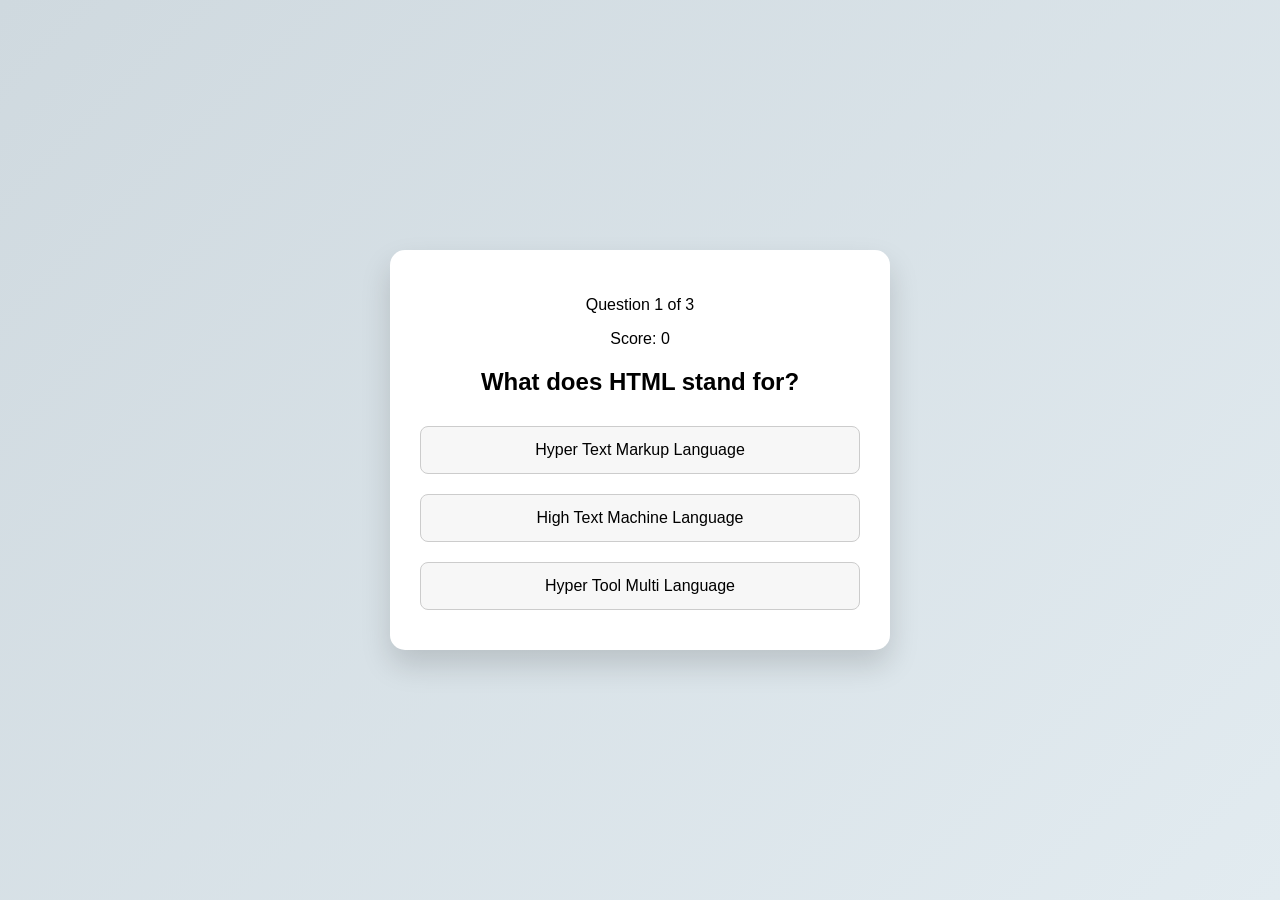
<file: quiz.html>
<!DOCTYPE html>
<html lang="en">
<head>
  <meta charset="UTF-8">
  <title>Quiz</title>
  <link rel="stylesheet" href="style.css">
</head>
<body>

  <div class="container">
    <p id="counter"></p>
    <p id="score">Score: 0</p>

    <h2 id="question"></h2>
    <div id="options"></div>
  </div>

  <script src="quiz.js"></script>
</body>
</html>
</file>
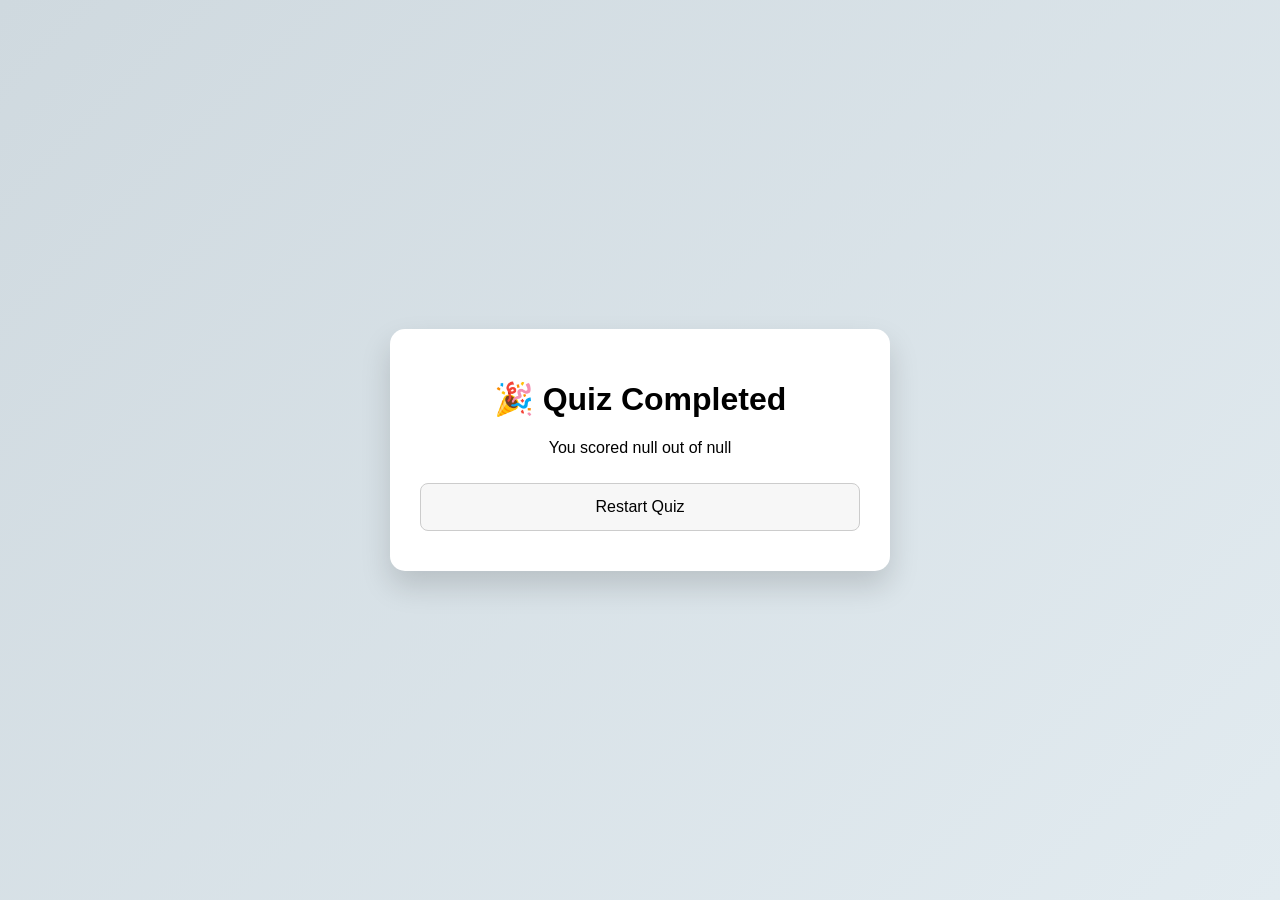
<file: results.html>
<!DOCTYPE html>
<html lang="en">
<head>
  <meta charset="UTF-8">
  <title>Result</title>
  <link rel="stylesheet" href="style.css">
</head>
<body>

  <div class="container">
    <h1>🎉 Quiz Completed</h1>
    <p id="result"></p>
    <button onclick="restartQuiz()">Restart Quiz</button>
  </div>

  <script>
    const params = new URLSearchParams(window.location.search);
    const score = params.get("score");
    const total = params.get("total");

    document.getElementById("result").textContent =
      `You scored ${score} out of ${total}`;

    function restartQuiz() {
      window.location.href = "index.html";
    }
  </script>

</body>
</html>
</file>
<file: style.css>
* {
  box-sizing: border-box;
}

body {
  margin: 0;
  height: 100vh;
  display: flex;
  justify-content: center;
  align-items: center;
  font-family: Arial, sans-serif;
  background: linear-gradient(135deg, #cfd9df, #e2ebf0);
}

.container {
  width: 500px;
  background: white;
  padding: 30px;
  border-radius: 15px;
  text-align: center;
  box-shadow: 0 15px 30px rgba(0,0,0,0.15);
}

button {
  width: 100%;
  padding: 14px;
  margin: 10px 0;
  font-size: 16px;
  border-radius: 8px;
  border: 1px solid #ccc;
  background: #f7f7f7;
  cursor: pointer;
  transition: 0.3s;
}

button:hover {
  background: #dbeafe;
}

.correct {
  background-color: #c8e6c9;
  border-color: green;
}

.wrong {
  background-color: #ffcdd2;
  border-color: red;
}
</file>
